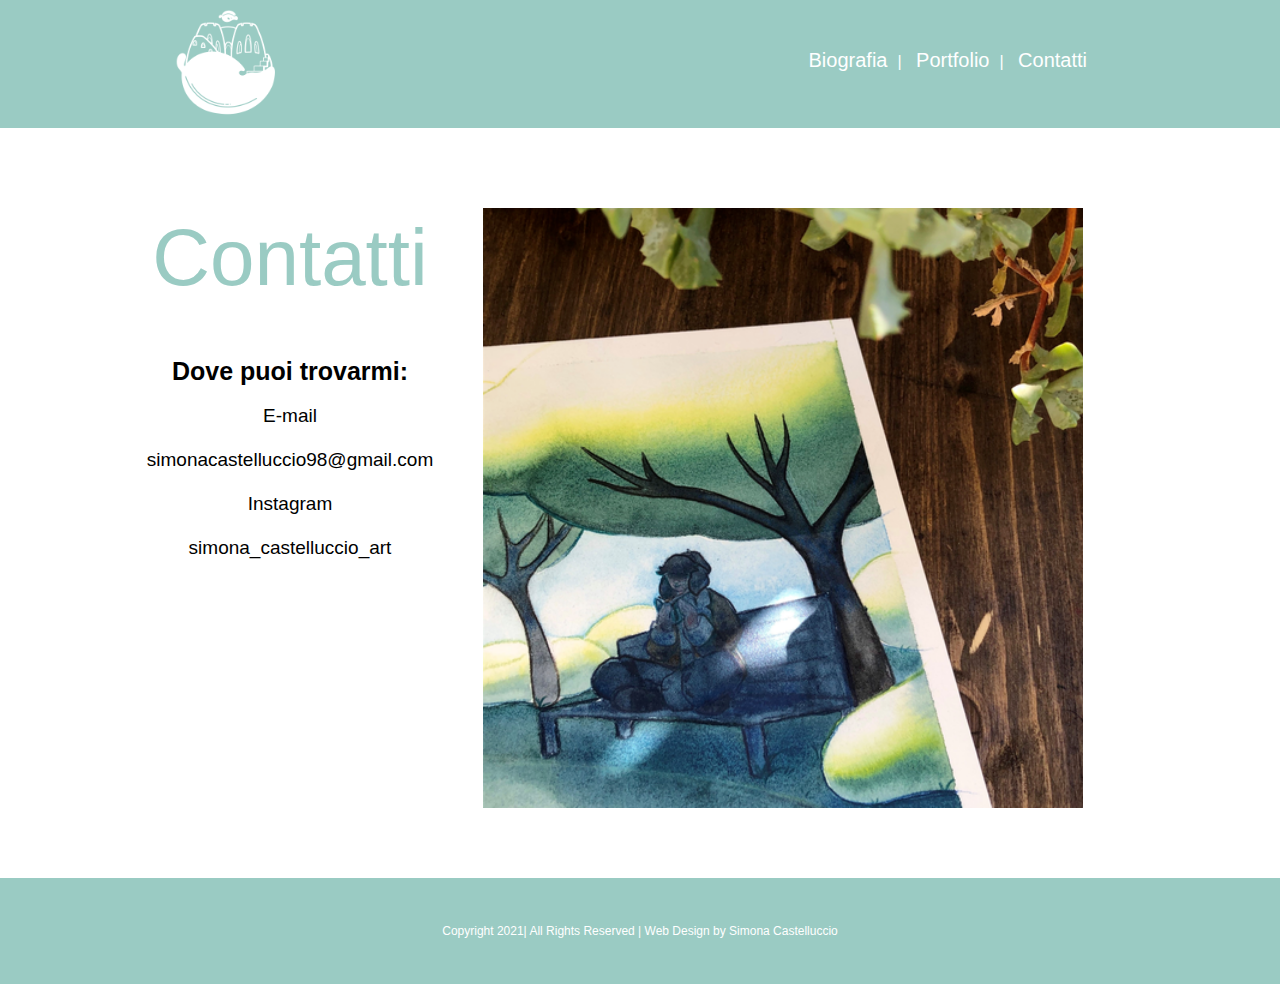
<file: Contatti.html>
<html>
<head>
<meta name="viewport" content="width=device-width, initial-scale=1.0">
  <link rel="stylesheet" type="text/css" href="style_cont.css">
</head>
<body >
  <div class="wrapper">
    </div>
<div class="bar">
  <div class="logo">
    <img
      #b
      src="immagini/logo_white.png"
      alt="logo"
      width="150;"
      height:150
    />
    </div>
  <div class="menu">
    <ul>
      <li><a href="index.html" class="bottone"> Biografia</a></li><li>|</li>
      <li><a href="Portfolio.html"class="bottone">Portfolio</a></li><li>|</li>
      <li><a href="Contatti.html"class="bottone">Contatti</a></li>
    </ul>
  </div>
  </div>
  <div id="flex-container1">
    <div id="boxtext">
  <h1>Contatti</h1>
  <b class="grassetto"> Dove puoi trovarmi:</b>
      <p class="text">
    E-mail<br></br>
    simonacastelluccio98@gmail.com<br></br>
    Instagram<br></br>
    simona_castelluccio_art </p>
 </div>
 <div id="illust">
<picture>
    <source
    srcset="immagini/detail_m.png"
     type="image/png"
     media="all and (min-width:320px)"
    />
  <img #a src="immagini/detail_2.jpg" alt="illust"
  width="120%">
  </picture>
   </div>
   </div>
<div class="footer">
<p>Copyright 2021| All Rights Reserved | Web Design by Simona Castelluccio</p>
   </div>
</body>
</html>
</file>
<file: style_cont.css>
<html>
<head>
<meta name="viewport" content="width=device-width, initial-scale=1.0">
</head>
<style>
* {
  margin: 0;
  padding: 0;
  box-sizing: border-box;
  }
  .wrapper{
  display: flex;
  flex-flow: wrap;
  flex: 1 100%;
  text-align: justify;
  }
.bar {
  z-index: 1;
  background-color:#9acbc3;
  color: #ffffff;
  padding: 0;
  height: 130px;
  margin: -10px;
  display:flex;
  justify-content: space-between;
   }
[class*="logo"]{
   margin: 0;
   margin-top:-35px;
   margin-left: 150px;
   padding: 4px;
   }
   .row::after {
     content: "";
     clear: both;
     display: inline-block;
   }
.bottone{
  text-decoration:none;
  font-family: "Quicksand", sans-serif;
  font-size:20;
  color: #FFFFFF
  }
a.bottone:hover{
    text-decoration:none;
    font-family: "Quicksand", sans-serif;
    color:#007BA7
    }
.menu li {
  color: #FFFFFF;
  margin: -140px;
  margin-top:6px;
  margin-right: 150px;
    display: flex;
    display:inline-block;
    justify-content: flex-start;
}
.menu ul {
  list-style-type: none;
  margin: 0px;
  padding: 45px;
}
html {
  font-family: "Futura Lt BT light", sans-serif;
}
#flex-container1{
  display: flex;
  flex-wrap: wrap;
  justify-content: center;
  margin-top: 40px;
  }
  #boxtext{
  text-align: center;
    }
  h1{
  font-family: "Futura Lt BT light", sans-serif;
  color: #9acbc3;
  font-size: 80px;
  font-weight: lighter;
    }
  .grassetto{
  font-size: 25px;
   color:black;
    }
    .text{
      font-size: 19px;
      color: black;
      }
      #illust{
        margin: 50px;
        margin-right: 150px;
        }
.footer {
  z-index: 9;
  background-color:#9acbc3;
  color: #ffffff;
  text-align: center;
  font-size: 12px;
  padding: 28px;
  height: 50px;
  margin:-10px;
  margin-top: 20px;
  display: flex;
  justify-content: center;
  flex-direction: column;
}
@media screen and(max-width:320px){
  #boxtext{
    }
  h1{
  font-size: 30px;
    }
  .grassetto{
  font-size: 19px;
    }
    .text{
      font-size: 10px;
      }
  }
</style>
</file>
